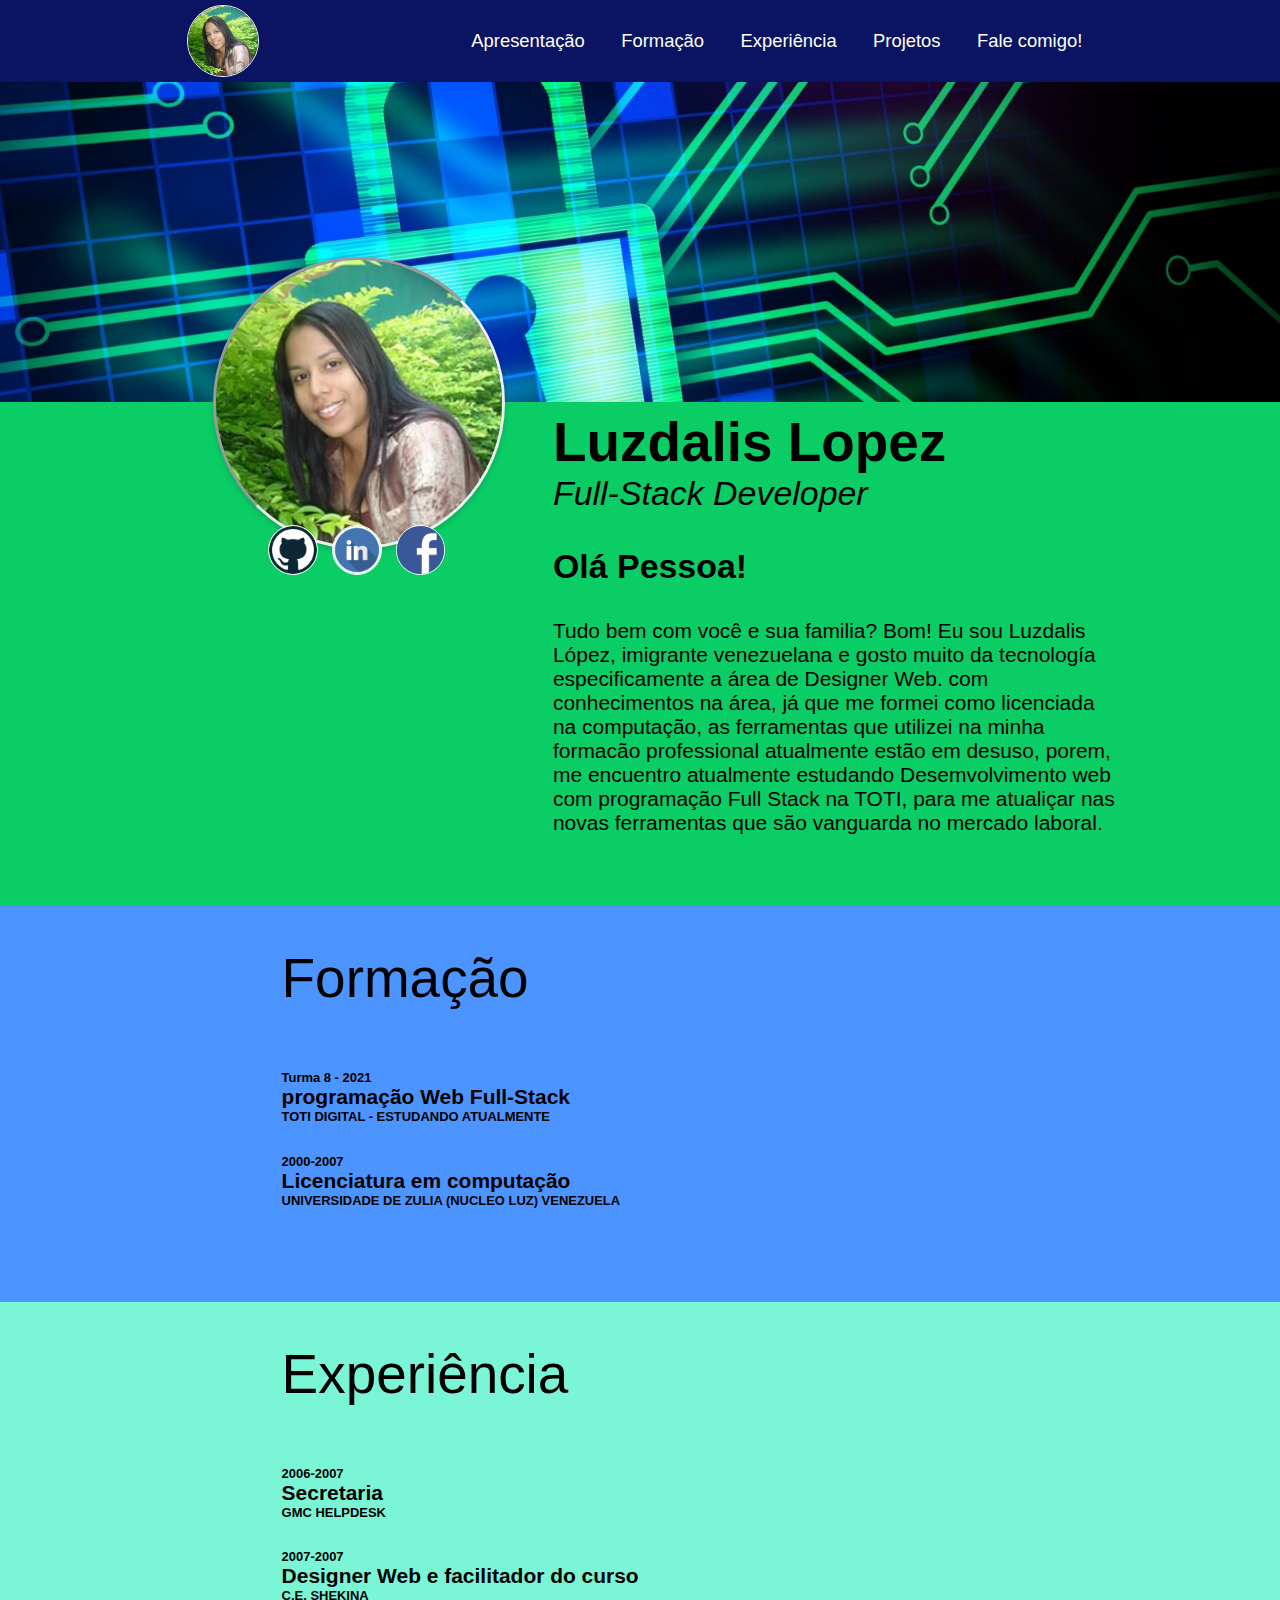
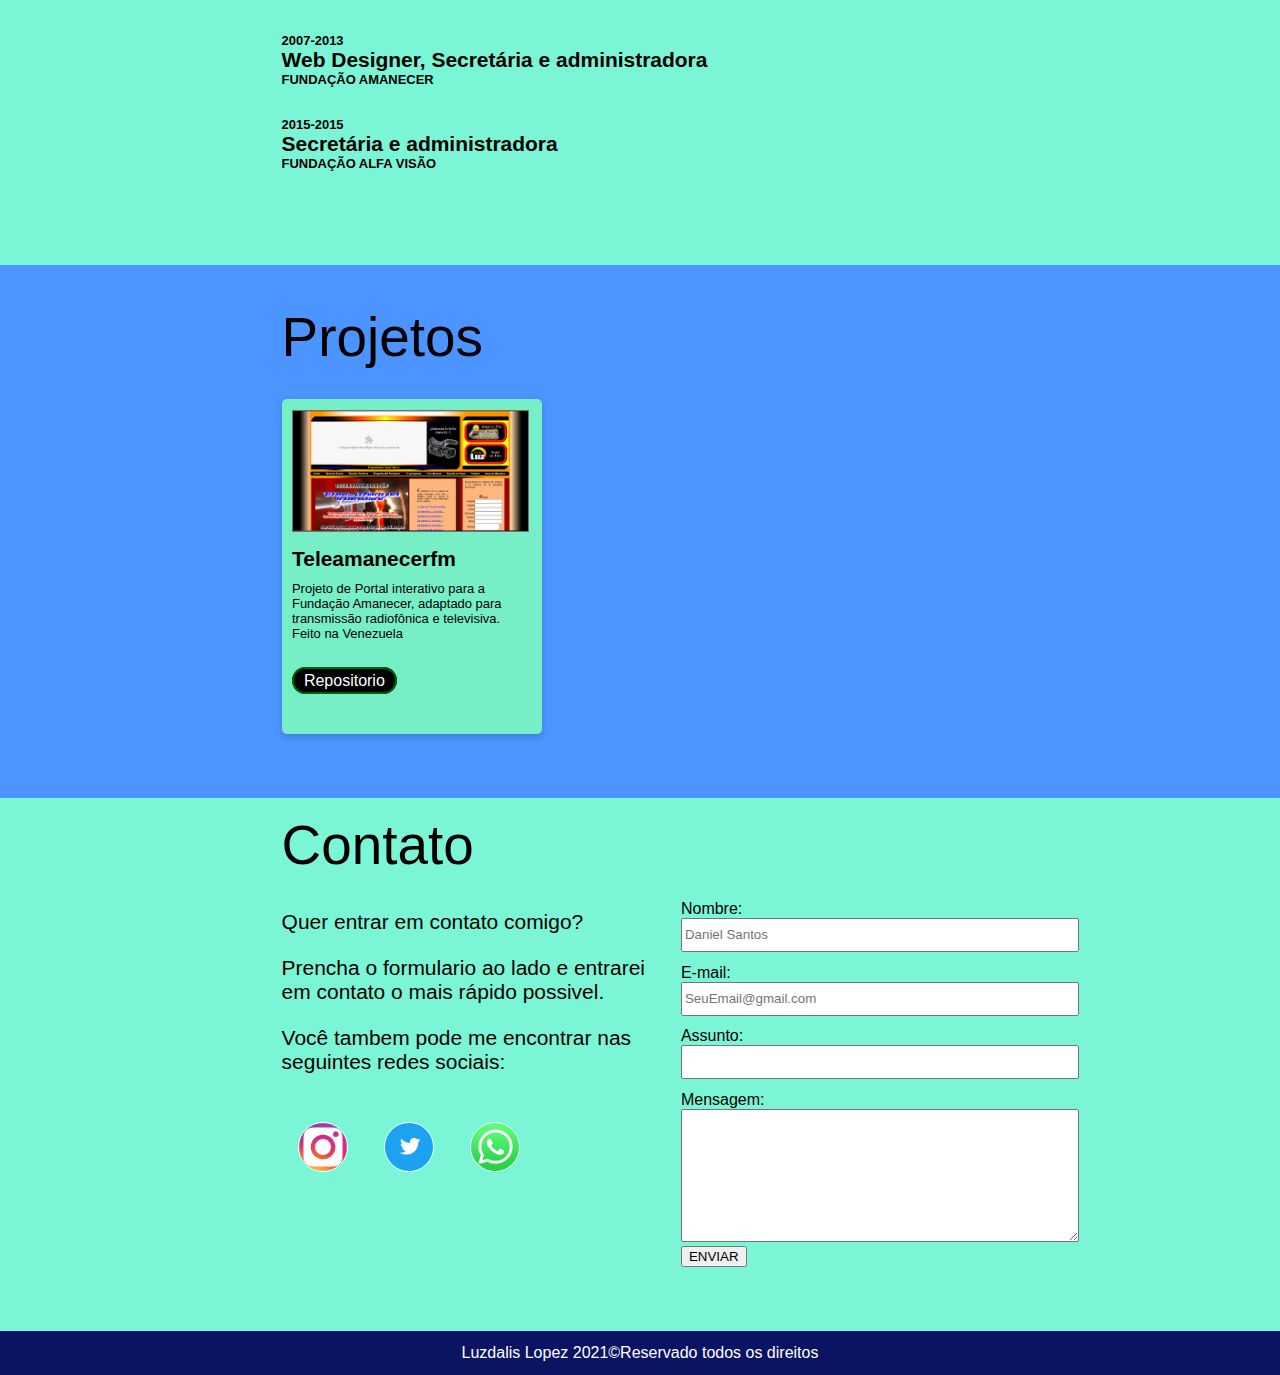
<file: index.html>
<!DOCTYPE html>
<html lang="pt-BR">
<head>
    <meta charset="UTF-8">
    <meta http-equiv="X-UA-Compatible" content="IE=edge">
    <meta name="viewport" content="width=device-width, initial-scale=1.0">
    <title>Luzdalis Apresentação</title>
    <link  rel ="stylesheet" href ="style.css">
</head>

<body>

<header>
   <section id="menu">   
      <div class="perfil_pequeno"><img  class="perfil" src="img/luz.jpg" alt="foto minha" width="260"></div>
      <div>
        <nav>
            <a href="#menu">Apresentação</a>
            <a href="#formaçao">Formação</a>
            <a href="#experiencia">Experiência</a>
            <a href="#projetos">Projetos</a>
            <a href="#contato">Fale comigo!</a>
            
            <button id="botão_nav">
                <div id="b1"></div>
                <div id="b2"></div>
                <div id="b3"></div>
            </button>

        </nav>
      </div>
   </section>
   <div id="top"></div>
</header> 

<main>

<section class="primeira">

    <div class="center">
        <img class="perfil2" src="img/luz.jpg" alt="foto minha" width="260">
        <div class="coluna1">
            <a class="link" href="https://github.com/Luzdalis" target="_blank" rel="noopener noreferrer">
                <img class="logo margin_logoGit" src="img/github-logo.jpg" alt="logo GitHub" width="256"></a>
            <a class="link" href="https://www.linkedin.com/in/luzdalis-lopez-4106a9207/" target="_blank" rel="noopener noreferrer">
                <img class="logo" src="img/linkedin.jpg" alt="logo Linkedin" width="256"></a>
            <a class="link" href="https://www.facebook.com/luzdalis/" target="_blank" rel="noopener noreferrer">
                <img class="logo" src="img/facebook.jpg" alt="logo facebook" width="256"></a>
        </div>
    </div>
    <div class="coluna2">
       <h1>Luzdalis Lopez</h1>
       <p class="subtitulo"><em> Full-Stack Developer </em></p>
       <h3>Olá Pessoa!</h3>
       <p class="texto">
           Tudo bem com você e sua familia?
           Bom! Eu sou Luzdalis López, imigrante venezuelana e gosto muito da tecnología 
           especificamente a área de Designer Web.
           com conhecimentos na área, já que me formei como
           licenciada na computação, as ferramentas que utilizei na 
           minha formacão professional atualmente estão em desuso,
           porem, me encuentro atualmente estudando Desemvolvimento
           web com programação Full Stack na TOTI, para me atualiçar 
           nas novas ferramentas que são vanguarda no mercado laboral.
       </p>
    </div>
</section>

<section id="formaçao" class="formaçao margin_section">
    <h2>Formação</h2>
    <div class="tempo_actividade">
        <p class="anos">Turma 8 - 2021</p>
        <p class="grado">programação Web Full-Stack</p>
        <p class="univer">TOTI DIGITAL - Estudando atualmente</p>
    </div>
    <div class="tempo_actividade">
        <p class="anos">2000-2007</p>
        <p class="grado">Licenciatura em computação</p>
        <p class="univer">Universidade de Zulia (Nucleo LUZ) Venezuela</p>
    </div>
</section>

<section id="experiencia" class="experiencia margin_section">
    <h2>Experiência</h2>
    <div>
        <div class="tempo_actividade">
            <p class="anos">2006-2007</p>
            <p class="grado">Secretaria</p>
            <p class="univer">GMC Helpdesk</p>
        </div>
        <div class="tempo_actividade">
            <p class="anos">2007-2007</p>
            <p class="grado">Designer Web e facilitador do curso</p>
            <p class="univer">C.E. Shekina</p>
        </div>
        <div class="tempo_actividade">
            <p class="anos">2007-2013</p>
            <p class="grado">Web Designer, Secretária e administradora</p>
            <p class="univer">Fundação Amanecer</p>
        </div>
        <div class="tempo_actividade">
            <p class="anos">2015-2015</p>
            <p class="grado">Secretária e administradora</p>
            <p class="univer">Fundação Alfa Visão</p>
        </div>  
    </div>
</section>

<section id="projetos" class="projetos margin_section">
        <h2>Projetos</h2>
        <div class="projeto1">
            <img class="portal" src="img/portal.jpg" alt="">
            <h3 class="nome_projeto">Teleamanecerfm</h3>
            <p class="texto_projeto">Projeto de Portal interativo para a Fundação Amanecer,
                adaptado para transmissão radiofônica e televisiva. 
                Feito na Venezuela</p>
            <a class="boton" href="https://github.com/Luzdalis/teleamanecer.git" target="_blank" rel="noopener noreferrer">Repositorio</a>
        </div>
</section>

<section id="contato" class="contato margin_section">

        <div class="contato_logos">
            <div>
                <h2 class="margin">Contato</h2>
                <p class="texto_contato">Quer entrar em contato comigo?</p>
                <p class="texto_contato">Prencha o formulario ao lado e entrarei em contato o mais rápido possivel.</p>
                <p class="texto_contato">Você tambem pode me encontrar nas seguintes redes sociais:</p>
            </div>
            <div>
                <a href="https://www.instagram.com/luzdalis_d_romero/" target="_blank" 
                    rel="noopener noreferrer"><img class="logo icone" src="img/instagram.jpg"
                    alt="logo instagram" width="256"></a>
                <a href="https://twitter.com/lalilromero" target="_blank" 
                    rel="noopener noreferrer"><img class="logo icone" src="img/twitter.jpg"
                    alt="logo twitter" width="256"></a>
                <a href="https://api.whatsapp.com/send?phone= +55 11 95168 8775" target="_blank" 
                    rel="noopener noreferrer"><img class="logo icone" src="img/whatsap.jpg"
                    alt="logo whatsap" width="256"></a>
            </div>
        </div>
        <div class="formulario">
            <form id="formulario">
                <div class="label"><div><label>Nombre:</label></div>
                    <input class="text" type="text" name="nome" 
                    placeholder="Daniel Santos" required></div> 
                <div class="label"><div><label>E-mail:</label></div>
                    <input class="text" name="email" type="email" 
                    placeholder="SeuEmail@gmail.com" required></div>
                <p id="msgemail"></p>
                <div class="label"><div><label>Assunto:</label></div>
                    <input class="text" name="assunto" type="text" required></div>  
                <div class="label"><div><label>Mensagem:</label></div>
                    <textarea class="textarea" name="mensagem" type="text" required></textarea></div>                
                <div class="center"><input type="submit" value="ENVIAR" ></div>
            </form>
        </div>
</section> 

</main>
<footer>
        <p> Luzdalis Lopez 2021&copy;Reservado todos os direitos</p>
</footer>
<script src="scripts.js"></script>
</body>
</html>
</file>
<file: style.css>
*{
    box-sizing: border-box;
}

:root{
    font-family: 'Segoe UI', Tahoma, Geneva, Verdana, sans-serif;
    font-size: 80.5%;
}

body{ 
    margin: 0%;
}

#top{
    width: 100%;
    height: 20rem;
    background-image: url(img/imagem_top.jpg);
    background-position: center 30%;
    background-size: cover;    
}

#menu{
    display: flex;
    background-color: #0a1462;
    justify-content: center;
}

#menu div{
    color: white;
    align-self: center;
    padding-left: 15%;
}

#menu a:hover{
    text-decoration:none;
    background: rgb(182, 240, 192);
    border-radius: 0.5rem; 
    color: black;  
}

#menu nav a{
    font-size: 1.15rem;
    display: inline-block;
    color: white;
    padding: 0.2rem 1rem;
    text-decoration: none;
    transition-duration: .5s;
    transition-timing-function: ease-in-out;
}

.perfil_pequeno{
    display: contents;
}

.perfil{
    width: 4.5rem;
    height: 4.5rem;
    border-radius: 10rem;
    margin: 0.3rem;
    border: 0.06rem solid;
}

h1{
    font-size: 3.43rem;
    margin-block: 0rem;
}

.subtitulo{
    font-size: 2.12rem;
    font-weight: 100;
}

h3{
    font-size: 2.12rem;
    font-weight: 700;
}

.texto{
    font-size: 1.31rem;
    font-weight: 500;
    margin-block: 0rem;
    padding-bottom: 4%;
}

.link{
    margin: .3rem;
}

.primeira{
    background-color: #0acd66;
    display: flex;
}

.coluna1{
    margin-top: -1.75rem;
}

.coluna2{
    padding: 0.5rem 10rem 3rem 3rem;
}

.perfil2 {
    margin-top: -9.06rem;
    margin-left: 13.31rem;
    width: 18.25rem;
    height: 18.25rem;
    background: #FFFFFF 0% 0% no-repeat padding-box;
    box-shadow: 0rem 0.18rem 0.37rem #00000029;
    opacity: 1;
    border-radius: 11rem;
    border: inset;
}

.logo{
    width: 3.12rem;
    height: 3.12rem;   
    border: 0.06rem solid #ffffff;
    border-radius: 10rem;
}

.margin_logoGit{
    margin-left: 16.43rem;
}

.icone{
    margin: 3rem 1rem 1.5rem 1rem;
}

h2{
    font-size: 3.43rem;
    font-weight: lighter;
    margin-block: 0rem;
    padding-top: 4%;
    padding-bottom: 3%;

}

.formaçao{
    background-color: rgb(76 148 255);
    padding-bottom: 5%;
}

.experiencia{
    background-color: #7af6d6;
    padding-bottom: 5%;
}

.projetos{
    background-color: rgb(76 148 255);
    padding-bottom: 5%  
}

.contato{
    background-color: #7af6d6;
    padding-bottom: 5%;
    display: flex;    
}

.margin_section{
    padding-left: 22%;
}

.boton{
    text-decoration: none;
    padding: 0.18rem;
    padding-left: 0.62rem;
    padding-right: 0.62rem;
    font-family: helvetica;
    font-weight: 300;
    font-style: normal;
    color: white;
    background-color: black;
    border-radius: 0.93rem;
    border: 0.18rem double #006505;
    margin-left: 4%;
  }

#botão_nav{
    display: none;
}

.boton:hover{
    background-color: rgb(52, 52, 241);
    color: blanchedalmond;
    opacity: 0.6;
    text-decoration: none;
  }

.anos, .univer{
    font-size: 0.81rem; 
    font-weight: 700;
    margin-block: 0rem;
}

.grado{
    font-size: 1.31rem;
    font-weight: 900;
    margin-block: 0rem;
}

.univer{
    text-transform: uppercase;
}

.nome_projeto{
    margin-left: 4%;
    font-size: 1.31rem;
    margin-block: 0rem;
}

.texto_projeto{
    font-size: 0.81rem;
    margin: 4% 4% 12%;
}

.projeto1{
    top: 110.813rem;
    left: 34.62rem;
    width: 16.25rem;
    height: 20.93rem;
    background: #76efc7 0% 0% no-repeat padding-box;
    box-shadow: 0rem 0.18rem 0.37rem #00000029;
    border-radius: 0.31rem;
    opacity: 1;
}

.portal{
    width: 91%;
    margin: 4%;
    border: 0.06rem solid #707070;
    opacity: 1;
}

.contato_logos{
    width: 37%;
}

.formulario{
    margin-top: 9%;
    padding-left: 3%;
}

.label, .margin_top{
    margin-top: 3%;
}

.text{
    width: 24.87rem;
    height: 2.12rem;
}

.textarea{
    width: 24.87rem;
    height: 8.31rem;
}

.texto_contato{
    font-size: 1.31rem;
    margin-top: 6%;
}

footer{
    background-color: #0a1462;
    text-align: center;
    color: white;
    margin-block: 0rem;
    padding: 1%;
}

p{
    margin-block: 0rem;
}

.tempo_actividade{
    margin: 3% 0%;
}

@media screen and (min-width: 1190px ){
    :root{
        font-size: 100%;
    }   
}  

@media screen and (min-width: 1022px ) and (max-width: 1189px ){
    :root{
        font-size: 90.5%;
    }   
} 

@media screen and (min-width: 760px ) and (max-width: 1021px ){
    .margin_logoGit {
        margin-left: 7.43rem;
    }
    .perfil2{
        margin-left: 4.31rem;
    }
    .coluna2 {
        padding: 0.5rem 2rem 3rem 2rem;
    }
} 

@media screen and (min-width: 637px ) and (max-width: 759px ){
    .margin_logoGit {
        margin-left: 5.43rem;
    }
    .perfil2{
        margin-left: 2.31rem;
    }
    .coluna2 {
        padding: 0.5rem 2rem 3rem 2rem;
    }
    .margin_section {
        padding-left: 5%;
    }
    #botão_nav, #menu div{
        display: block;
    }
    #menu div{
        padding-left: 0%;
    }
    #botão_nav{
        background-color: transparent;
        width: 4rem;
        height: 3.5rem;
        border: .1rem solid rgba(0,0,0,.2);
        border-radius: .4rem;
    }
    #botão_nav div {
        background-color: white;
        height: .4rem;
        border-radius: .4rem;
    }
    #botão_nav div + div {
        margin-top: .3rem;
    }
    #menu nav a{
        display: none;
    }
    #menu{
        justify-content: space-between;
        padding: 0rem 2.5rem;
    }
}

@media screen and (max-width: 636px ){
    :root{
        font-size: 76.5%;
    }
    .center{
        text-align: center;
    }
    .margin_logoGit {
        margin-left: 0rem;
    }
    .perfil2{
        margin-left: 0rem;
    }
    .coluna2 {
        padding: 0.5rem 1rem 3rem 1rem;
    }
    .margin_section {
        padding: 0rem 0.5rem 3rem .5rem;
    }
    .primeira{
        display: block;
    }
    .contato{
        display: block;
    }
    .contato_logos{
        width: auto;
    }
    .formulario{
        text-align: center;
        padding-left: 0rem;
    }
    #botão_nav, #menu div{
        display: block;
    }
    #menu div{
        padding-left: 0%;
    }
    #botão_nav{
        background-color: transparent;
        width: 4rem;
        height: 3.5rem;
        border: .1rem solid rgba(0,0,0,.2);
        border-radius: .4rem;
    }
    #botão_nav div {
        background-color: white;
        height: .4rem;
        border-radius: .4rem;
    }
    #botão_nav div + div{
        margin-top: .3rem;
    }
    #menu nav a{
        display: none;
    }
    #menu{
        justify-content: space-between;
        padding: 0rem 2.5rem;
    }

}
</file>
